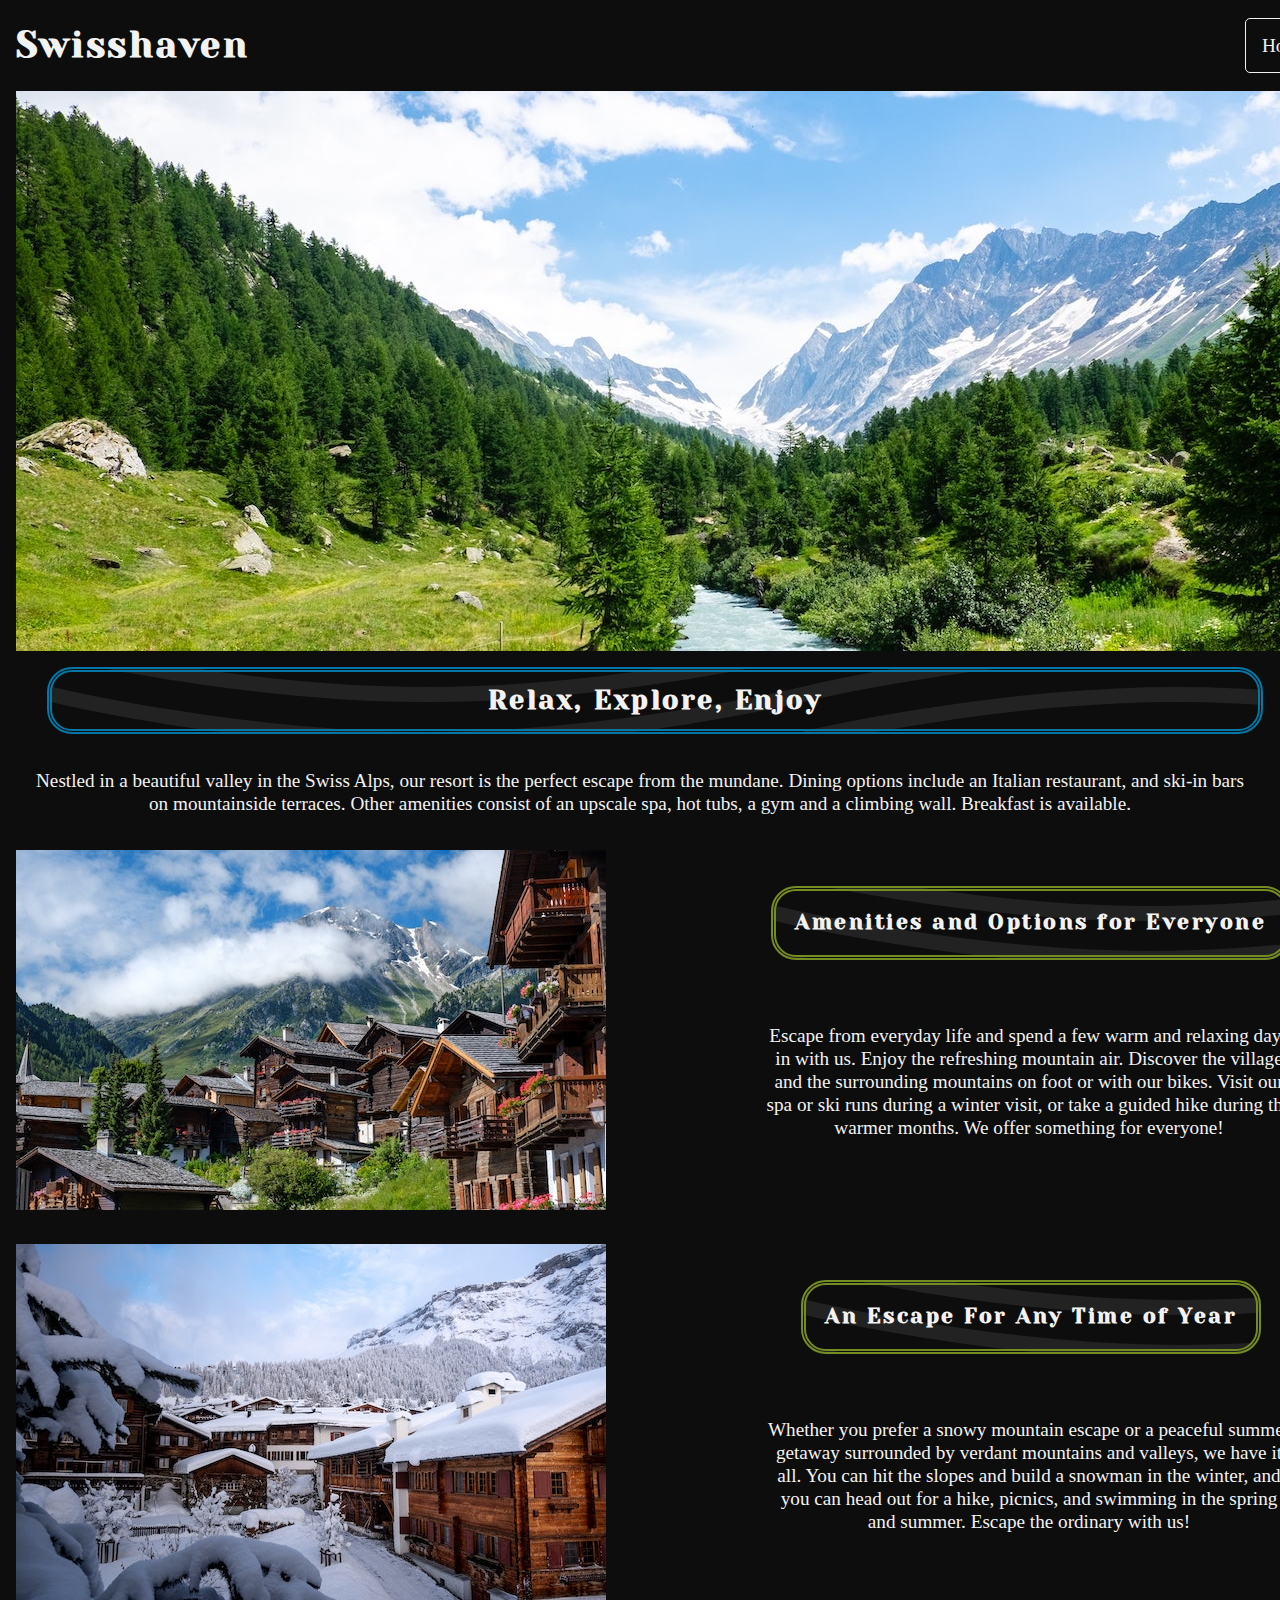
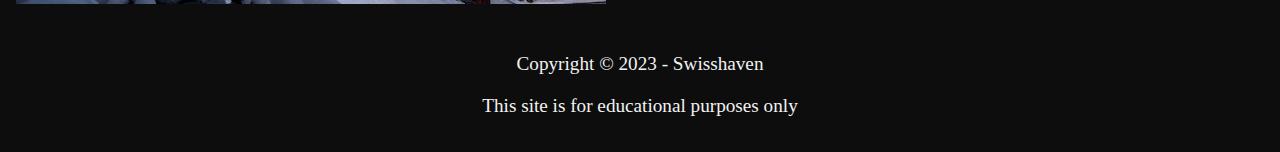
<file: index.html>
<!DOCTYPE html>
<html lang="en">
<head>
    <meta charset="utf-8">
    <title>Swisshaven</title>
    <meta name="author" content="Mariah Griffin">
    <meta name="description" content="A web page for a resort style vacation destination in the Swiss Alps">
    <meta name="viewport" content="width=device-width, initial-scale=1">

    <!--CSS STYLE SHEET-->
    <link rel="stylesheet" type="text/css" href="styles.css">

    <!--FONTS-->
    <link rel="preconnect" href="https://fonts.googleapis.com">
    <link rel="preconnect" href="https://fonts.gstatic.com" crossorigin>
    <link href="https://fonts.googleapis.com/css2?family=Noticia+Text:ital,wght@0,400;1,400;1,700&family=Yeseva+One&display=swap" rel="stylesheet">

    <!--FAVICON-->
    <link rel="shortcut icon" href="images/favicon.ico" type="image/x-icon">
    <link rel="icon" href="images/favicon.ico" type="image/x-icon">
</head>
<body>
    <header>
        <h1>Swisshaven</h1>
        <nav>
            <ul>
                <li><a href="index.html">Home</a></li>
                <li><a href="#accomodations">Accomodations</a></li>
                <li><a href="contact.html">Contact</a></li>
            </ul>
        </nav>
        <img src="images/swiss-valley.jpg" alt="" height="560" width="1440">
    </header>
    <main>
        <div id=section1><h2>Relax, Explore, Enjoy</h2>
        <p>Nestled in a beautiful valley in the Swiss Alps, our resort is the perfect escape from the mundane. Dining options include an Italian restaurant, and ski-in bars on mountainside terraces. Other amenities consist of an upscale spa, hot tubs, a gym and a climbing wall. Breakfast is available.</p>
        </div>
        <div id="section2">
            <img src="images/swiss-chalet.jpg" alt="" height="360" width="590">
            <h3>Amenities and Options for Everyone</h3>
            <p>Escape from everyday life and spend a few warm and relaxing days in with us. Enjoy the refreshing mountain air. Discover the village and the surrounding mountains on foot or with our bikes. Visit our spa or ski runs during a winter visit, or take a guided hike during the warmer months. We offer something for everyone!</p>
        </div>
        <br>
        <br>
        <br>
        <br>
        <div id="section3">
            <img src="images/snowy-chalet.jpg" alt="" height="360" width="590">
            <h3>An Escape For Any Time of Year</h3>
            <p>Whether you prefer a snowy mountain escape or a peaceful summer getaway surrounded by verdant mountains and valleys, we have it all. You can hit the slopes and build a snowman in the winter, and you can head out for a hike, picnics, and swimming in the spring and summer. Escape the ordinary with us!</p>
        </div>
    </main>
    <br>
    <br>
    <br>
    <footer>
            <p>Copyright &#169; 2023 - Swisshaven</p>
            <p>This site is for educational purposes only</p>
    </footer>
</body>
</html>
</file>
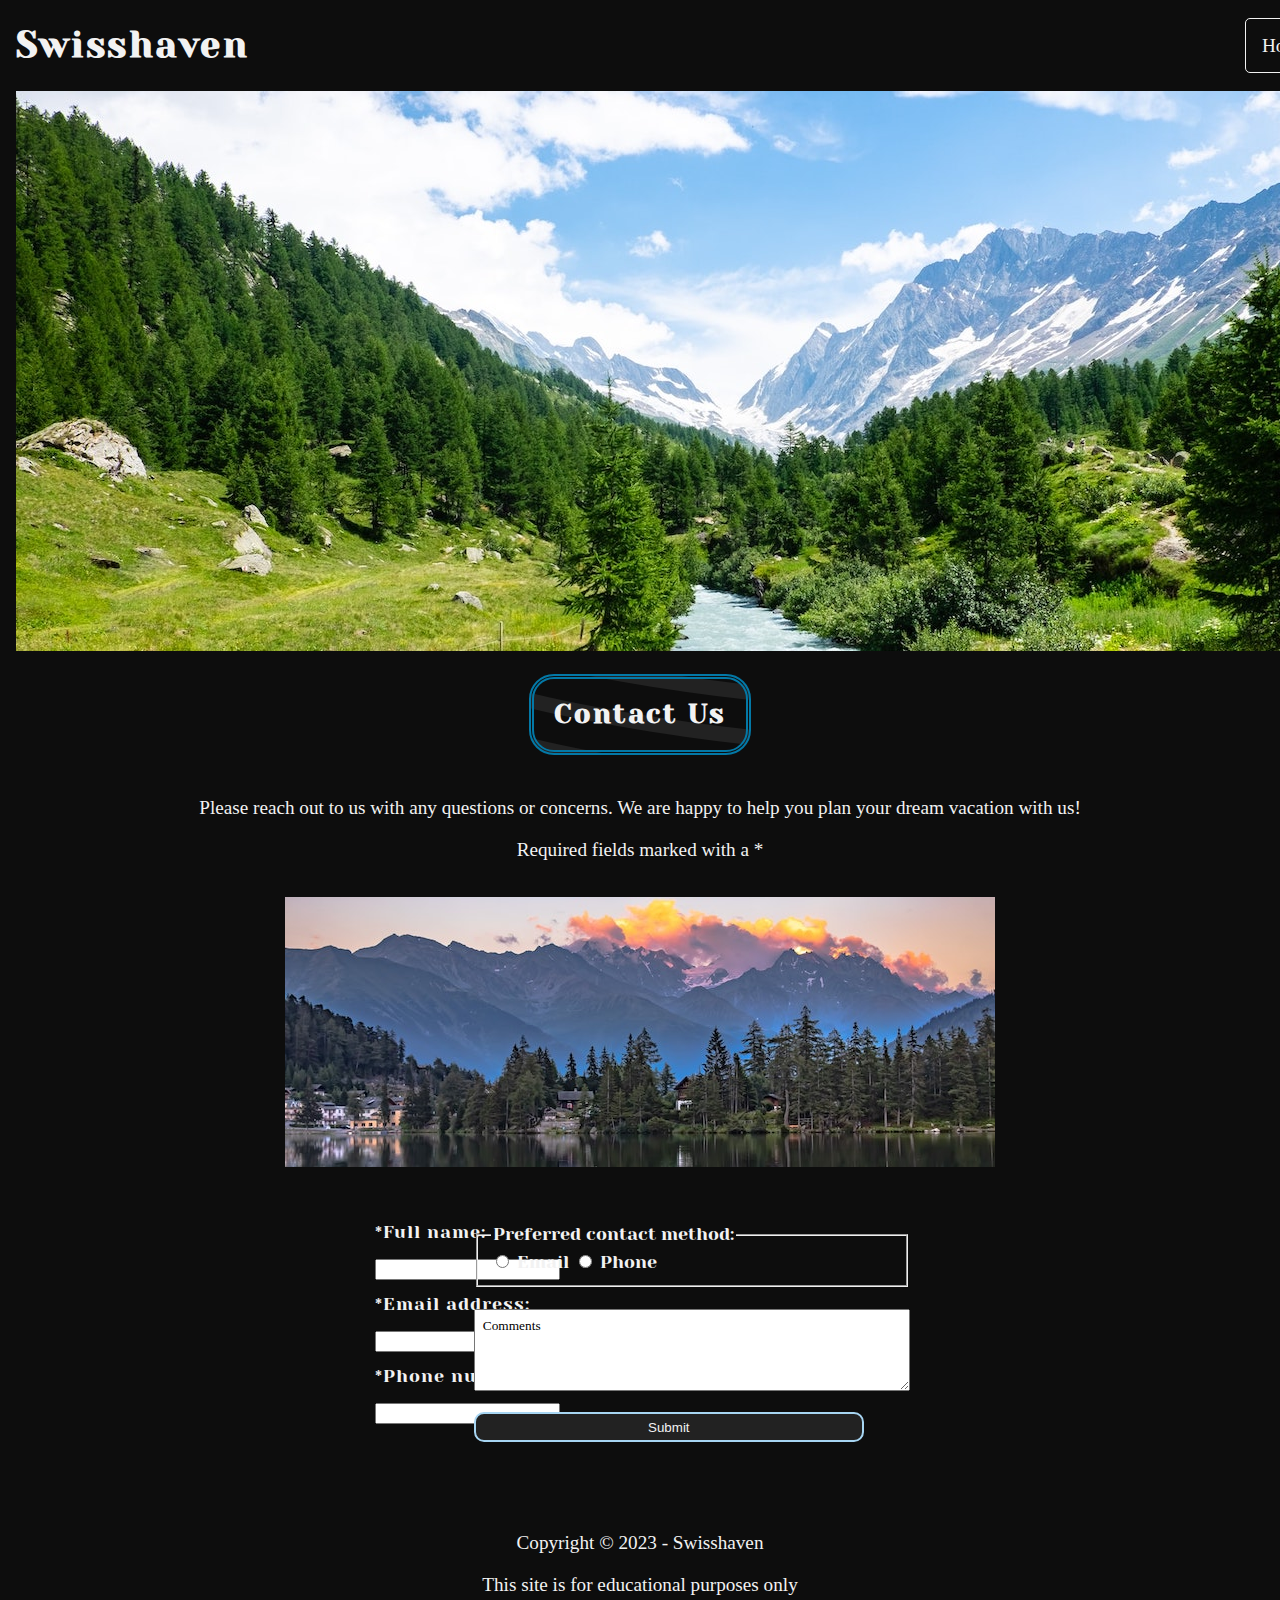
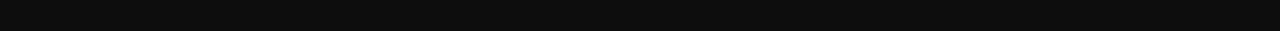
<file: contact.html>
<!DOCTYPE html>
<html lang="en">
<head>
    <meta charset="utf-8">
    <title>Swisshaven | Contact</title>
    <meta name="author" content="Mariah Griffin">
    <meta name="description" content="A web page for a resort style vacation destination in the Swiss Alps">
    <meta name="viewport" content="width=device-width, initial-scale=1">

    <!--CSS STYLE SHEET-->
    <link rel="stylesheet" type="text/css" href="styles.css">

    <!--FONTS-->
    <link rel="preconnect" href="https://fonts.googleapis.com">
    <link rel="preconnect" href="https://fonts.gstatic.com" crossorigin>
    <link href="https://fonts.googleapis.com/css2?family=Noticia+Text:ital,wght@0,400;1,400;1,700&family=Yeseva+One&display=swap" rel="stylesheet">

    <!--FAVICON-->
    <link rel="shortcut icon" href="images/favicon.ico" type="image/x-icon">
    <link rel="icon" href="images/favicon.ico" type="image/x-icon">
</head>
<body>
    <header>
        <h1>Swisshaven</h1>
        <nav>
            <ul>
                <li><a href="index.html">Home</a></li>
                <li><a href="#accomodations">Accomodations</a></li>
                <li><a href="contact.html">Contact</a></li>
            </ul>
        </nav>
        <img src="images/swiss-valley.jpg" alt="" height="560" width="1440">
    </header>
    <main>
        <div id="div1">
        <h2>Contact Us</h2>
        <p>Please reach out to us with any questions or concerns. We are happy to help you plan your dream vacation with us!</p>
        <p>Required fields marked with a *</p> 
        <img src="images/swiss-sunset.jpg" alt="" height="270" width="710">
        </div>
        <div id="div2">
            <form action="https://wp.zybooks.com/form-viewer.php" target="_blank" method="post">
                <label for="fullname">*Full name:</label><br>
                <input type="text" id="fullname" name="fullname" required><br>
                <label for="emailadd">*Email address:</label><br>
                <input type="email" id="emailadd" name="emailadd" required><br>
                <label for="phonenum">*Phone number:</label><br>
                <input type="tel" id="phonenum" name="phonenum" required><br>
                <br>
        </div>
        <div id="div3">
            <fieldset>
                <legend>Preferred contact method:</legend>
                <input type="radio" name="preference" value="email" id="email">
                <label for="email">Email</label>
                <input type="radio" name="preference" value="phone" id="phone">
                <label for="phone">Phone</label>
            </fieldset>
                <br>
                <textarea name="comments" rows="4" cols="55">Comments</textarea>
                <br>
                <input type="submit" value="Submit">
            </form>
        </div>
    </main>
    <footer>
        <p>Copyright &#169; 2023 - Swisshaven</p>
        <p>This site is for educational purposes only</p>
    </footer>
</body>
</html>
</file>
<file: styles.css>
/* OBFUSCATED BY CSSOBFUSCATOR.COM at 2023/12/02 01:40:52 */
body{padding-left:1rem;}#section1 h2{background-image:url("images/wavey-fingerprintbw.png");}nav ul{font-family:"Times New Roman",Times,serif;}:root{--drkblue:#0367a6;}nav ul{font-size:1.2rem;}#section1 h2{padding-left:.75rem;}nav a:hover{color:var(--medblue);}#section1 h2{padding-bottom:.75rem;}nav a:hover{text-decoration:underline;}#section1 h2{padding-right:.75rem;}nav ul{list-style-type:none;}#section1 h2{padding-top:.75rem;}#section1 h2{margin-left:1rem;}#section1 h2{margin-bottom:1rem;}#section1 h2{margin-right:1rem;}#section1 h2{margin-top:1rem;}:root{--medblue:#0378a6;}#section1 p,#section1 h2,#div1,#section2 p{text-align:center;}body{padding-bottom:0;}body,#section1 p{padding-right:1rem;}nav ul{display:flex;}body{padding-top:0;}body{margin-left:auto;}#section1 h2{border-left-width:.052083333in;}nav ul{gap:5rem;}#section1 h2{border-bottom-width:.052083333in;}#section1 h2{border-right-width:.052083333in;}body{margin-bottom:0;}#section1 h2{border-top-width:.052083333in;}:root{--ltblue:#a7d5f2;}nav ul{position:absolute;}#section1 h2{border-left-style:double;}#section1 h2{border-bottom-style:double;}body{margin-right:auto;}#section1 h2{border-right-style:double;}:root{--ltgreen:#758c23;}nav ul{top:25px;}a:visited{color:var(--ltblue);}:root{--drkgreen:#1c4021;}body{margin-top:0;}#section1 h2{border-top-style:double;}#section1 h2{border-left-color:var(--medblue);}#section1 h2{border-bottom-color:var(--medblue);}#section1 h2{border-right-color:var(--medblue);}#section1 h2{border-top-color:var(--medblue);}:root{--offwhite:#f2f2f2;}#section1 h2{border-image:none;}body{box-sizing:border-box;}#section1 h2{border-radius:1.5625pc;}#section2 p,#div2,#section2 h3,#section1 h2{position:relative;}#div2,#section3 p,#section2 h3,#section2 p{display:inline-block;}body{line-height:1.2;}nav a:hover{cursor:pointer;}#div2{padding-left:1.2rem;}#section1 h2{left:.15625in;}nav ul{top:11.25pt;}nav ul{left:903.75pt;}input[type=radio]:checked,nav a,body{color:var(--offwhite);}body{max-width:1080pt;}#div2{padding-bottom:1.2rem;}#section1 p{padding-left:1rem;}#section1 p{padding-bottom:1rem;}#div2,#section2 p{padding-right:1.2rem;}#section1 p{padding-top:1rem;}#section2 p,#div2{padding-top:1.2rem;}body{font-family:var(--font-stack);}#section2 img{float:left;}body{font-size:1.125rem;}#div2{line-height:2;}#div3,#section2 h3,#section3 p,#section2 p{padding-left:1.2rem;}#section2 p,#section3 p,#div3,#section2 h3{padding-bottom:1.2rem;}input[type=radio]:checked{background:var(--ltblue);}#section2 p{max-width:55ch;}#section2 p{float:inherit;}#div2{left:340px;}#section2 p{left:105pt;}#section2 p{top:20px;}#section2 h3{background-image:url("images/wavey-fingerprintbw.png");}body,nav a{background-color:var(--offblack);}img{display:block;}#section2 h3{border-left-width:.052083333in;}#section2 h3{border-bottom-width:.052083333in;}#section2 h3{border-right-width:.052083333in;}#section2 h3{border-top-width:.052083333in;}#section2 h3{border-left-style:double;}nav a:focus{color:var(--ltgreen);}img{margin-left:auto;}#div2{top:-.104166667in;}#section2 h3{border-bottom-style:double;}img{margin-bottom:0;}#section2 h3{border-right-style:double;}#div2{letter-spacing:1px;}#section2 h3{border-top-style:double;}#div3{float:right;}img{margin-right:auto;}#section2 h3{border-left-color:var(--ltgreen);}:root{--offblack:#0d0d0d;}#section2 h3{border-bottom-color:var(--ltgreen);}#section2 h3{border-right-color:var(--ltgreen);}#section2 h3{border-top-color:var(--ltgreen);}#section2 h3{border-image:none;}#section2 h3{border-radius:18.75pt;}input[type=radio]{cursor:pointer;}:root{--gray:#222;}img{margin-top:0;}input[type=submit]{box-sizing:border-box;}#section3 h3,#section3 p,#div3,#section2 h3{padding-right:1.2rem;}#section2 h3,#div3,#section3 h3,#section3 p{padding-top:1.2rem;}#section2 h3{left:165px;}#section2 h3{top:11.25pt;}#section3 img{float:left;}#section3 p,footer{text-align:center;}input[type=submit]{border-left-width:.125pc;}:root{--font-stack:"Norticia","Yeseva One",serif;}h3,h1,h2{letter-spacing:1.875pt;}nav a{border-left-width:.0625pc;}#section3 p{max-width:55ch;}input[type=submit]{border-bottom-width:.125pc;}#section3 p{float:inherit;}#section3 h3,#section3 p,#div3{position:relative;}#section3 p{left:105pt;}p,textarea{font-family:"Times New Roman",Times,serif;}#section3 p{top:15pt;}p{font-size:1.2rem;}#section3 h3{background-image:url("images/wavey-fingerprintbw.png");}#section3 h3{display:inline-block;}nav a{border-bottom-width:.0625pc;}#section3 h3{border-left-width:.3125pc;}nav a{border-right-width:.0625pc;}#section3 h3{border-bottom-width:.3125pc;}#section3 h3{border-right-width:.3125pc;}nav a{border-top-width:.0625pc;}#section3 h3{border-top-width:.3125pc;}#section3 h3{border-left-style:double;}#section3 h3{border-bottom-style:double;}footer{padding-left:1rem;}footer{padding-bottom:1rem;}#section3 h3{border-right-style:double;}#div1 img,footer{padding-right:1rem;}#section3 h3{border-top-style:double;}#section3 h3{border-left-color:var(--ltgreen);}#div1 img,footer{padding-top:1rem;}nav a,input[type=submit]{border-left-style:solid;}nav a,input[type=submit]{border-bottom-style:solid;}input[type=submit]{border-right-width:.125pc;}#section3 h3{border-bottom-color:var(--ltgreen);}input[type=submit]{border-top-width:.125pc;}fieldset{cursor:pointer;}#section3 h3{border-right-color:var(--ltgreen);}#section3 h3{border-top-color:var(--ltgreen);}#section3 h3{border-image:none;}nav a,input[type=submit]{border-right-style:solid;}input[type=submit],nav a{border-top-style:solid;}#section3 h3,#div1 h2{border-radius:.260416667in;}#section3 h3{padding-left:1.2rem;}nav a{border-left-color:var(--offwhite);}#section3 h3{padding-bottom:1.2rem;}#div3{right:3.489583333in;}#section3 h3{left:12.1875pc;}#section3 h3{top:15px;}#div1 img,nav a{padding-left:1rem;}#div1 img,nav a{padding-bottom:1rem;}nav a{border-bottom-color:var(--offwhite);}#div1 img{margin-bottom:1.4rem;}textarea{margin-bottom:1rem;}textarea{padding-left:.5rem;}#div1 h2{background-image:url("images/wavey-fingerprintbw.png");}#div1 h2{display:inline-block;}#div1 h2{border-left-width:.3125pc;}input[type=submit]{border-left-color:var(--ltblue);}textarea{padding-bottom:.5rem;}#div1 h2{border-bottom-width:.3125pc;}#div1 h2{border-right-width:.3125pc;}#div1 h2{border-top-width:.3125pc;}#div1 h2{border-left-style:double;}textarea{padding-right:.5rem;}input[type=submit]{border-bottom-color:var(--ltblue);}nav a{border-right-color:var(--offwhite);}#div1 h2{border-bottom-style:double;}nav a{border-top-color:var(--offwhite);}nav a{border-image:none;}#div1 h2{border-right-style:double;}#div1 h2{border-top-style:double;}textarea{padding-top:.5rem;}#div1 h2{border-left-color:var(--medblue);}#div1 h2{border-bottom-color:var(--medblue);}nav a{border-radius:5px;}#div1 h2{border-right-color:var(--medblue);}input[type=submit]{border-right-color:var(--ltblue);}#div1 h2{border-top-color:var(--medblue);}#div1 h2{border-image:none;}#div1 h2{padding-left:1.2rem;}#div1 h2{padding-bottom:1.2rem;}nav a{text-decoration:none;}input[type=submit]{border-top-color:var(--ltblue);}#div1 h2{padding-right:1.2rem;}#div1 h2{padding-top:1.2rem;}input[type=submit]{border-image:none;}nav a{padding-right:1rem;}input[type=submit]{border-radius:.104166667in;}nav a{padding-top:1rem;}input[type=submit]:hover{background-color:var(--medblue);}input[type=submit]{width:4.0625in;}input[type=submit]{height:.3125in;}input[type=submit]{background-color:var(--gray);}input[type=submit]{color:var(--offwhite);}input[type=submit]{cursor:pointer;}
</file>
